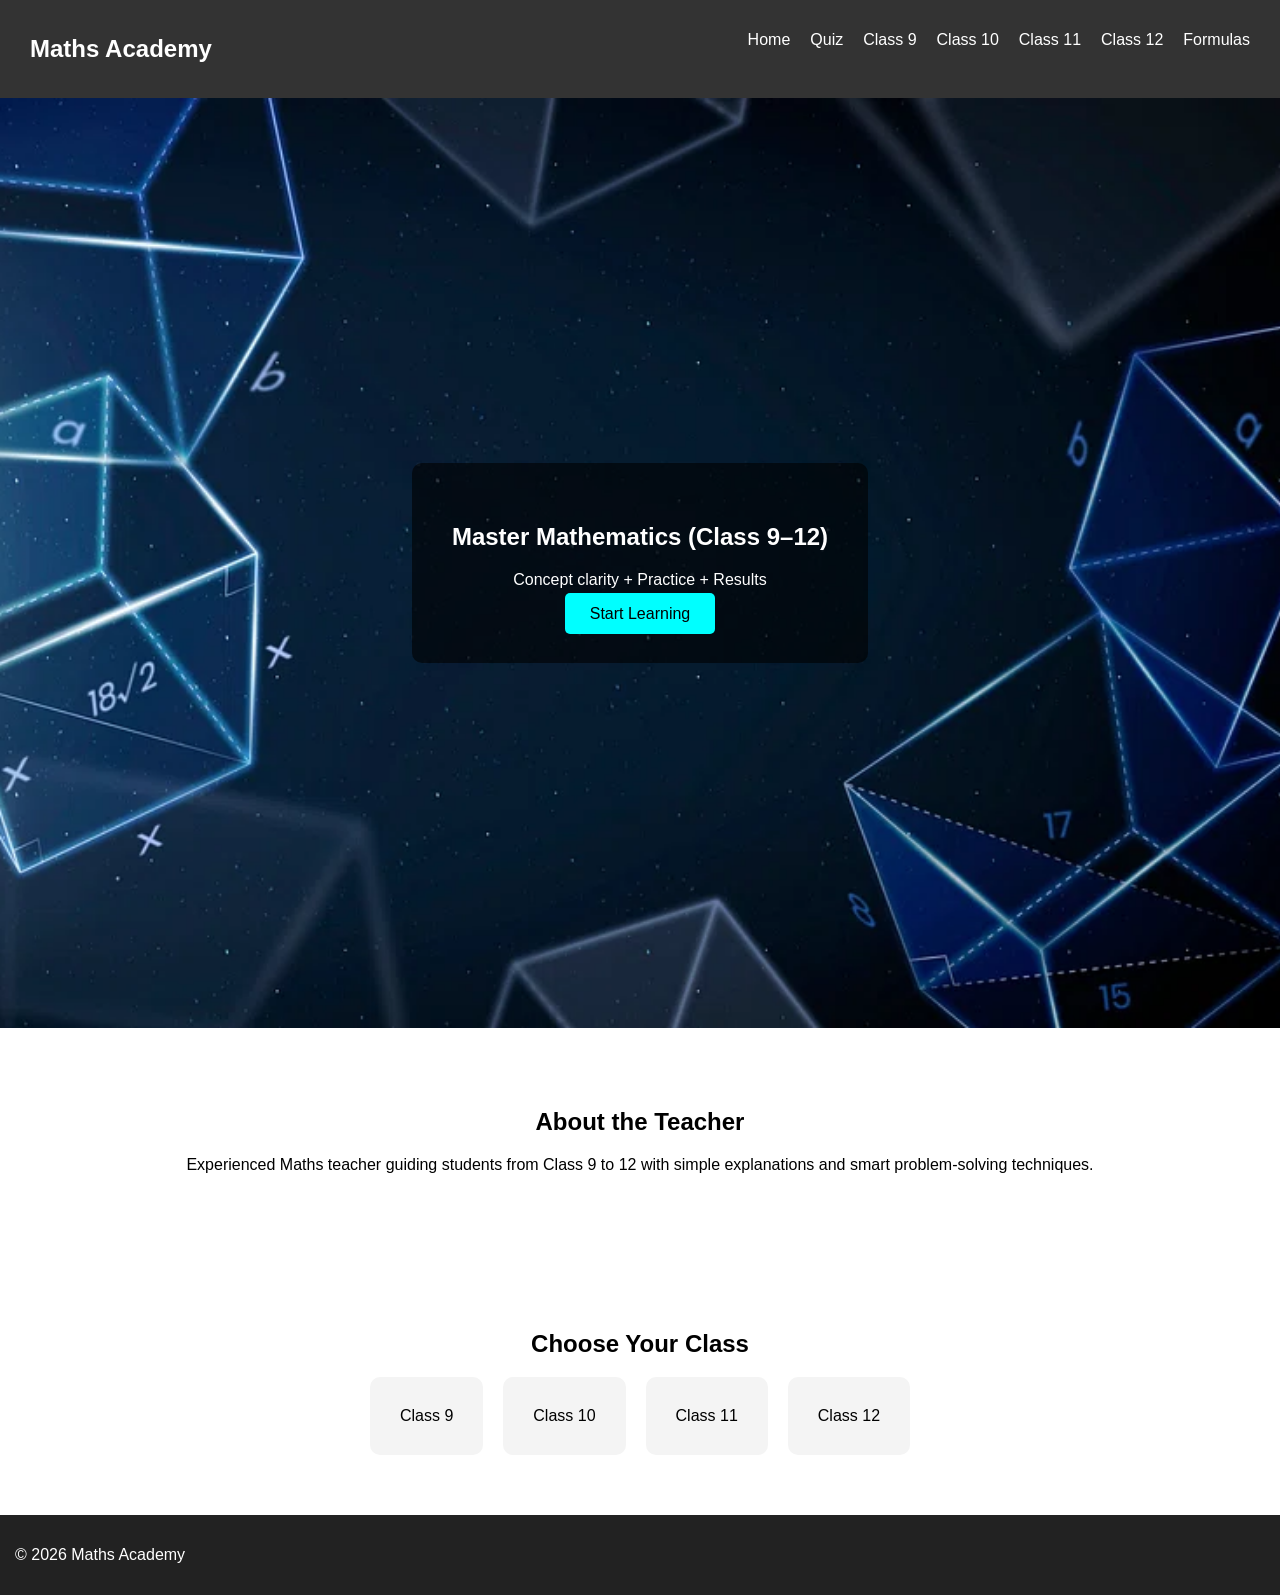
<file: index.html>
<!DOCTYPE html>
<html lang="en">
<head>
    <meta charset="UTF-8">
    <meta name="viewport" content="width=device-width, initial-scale=1.0">
    <title>Maths Academy</title>
    <link rel="stylesheet" href="styles.css">
</head>
<body>

    <!-- Navbar -->
    <nav>
        <h1 class="logo">Maths Academy</h1>
        <ul>
            <li><a href="index.html">Home</a></li>
            <li><a href="quiz.html">Quiz</a></li>
            <li><a href="pages/class9.html">Class 9</a></li>
            <li><a href="pages/class10.html">Class 10</a></li>
            <li><a href="pages/class11.html">Class 11</a></li>
            <li><a href="pages/class12.html">Class 12</a></li>
            <li><a href="pages/formulas.html">Formulas</a></li>
        </ul>
    </nav>

    <!-- Hero Section -->
    <section class="hero">
        <div class="overlay">
            <h2 class="fade-in">Master Mathematics (Class 9–12)</h2>
            <p class="fade-in delay">Concept clarity + Practice + Results</p>
            <a href="pages/class9.html" class="btn fade-in delay2">Start Learning</a>
        </div>
    </section>

    <!-- About -->
    <section class="about fade-up">
        <h2>About the Teacher</h2>
        <p>
            Experienced Maths teacher guiding students from Class 9 to 12 
            with simple explanations and smart problem-solving techniques.
        </p>
    </section>

    <!-- Classes -->
    <section class="classes fade-up">
        <h2>Choose Your Class</h2>
        <div class="cards">
            <a href="pages/class9.html" class="card">Class 9</a>
            <a href="pages/class10.html" class="card">Class 10</a>
            <a href="pages/class11.html" class="card">Class 11</a>
            <a href="pages/class12.html" class="card">Class 12</a>
        </div>
    </section>

    <!-- Footer -->
    <footer>
        <p>© 2026 Maths Academy</p>
    </footer>

</body>
</html>
</file>
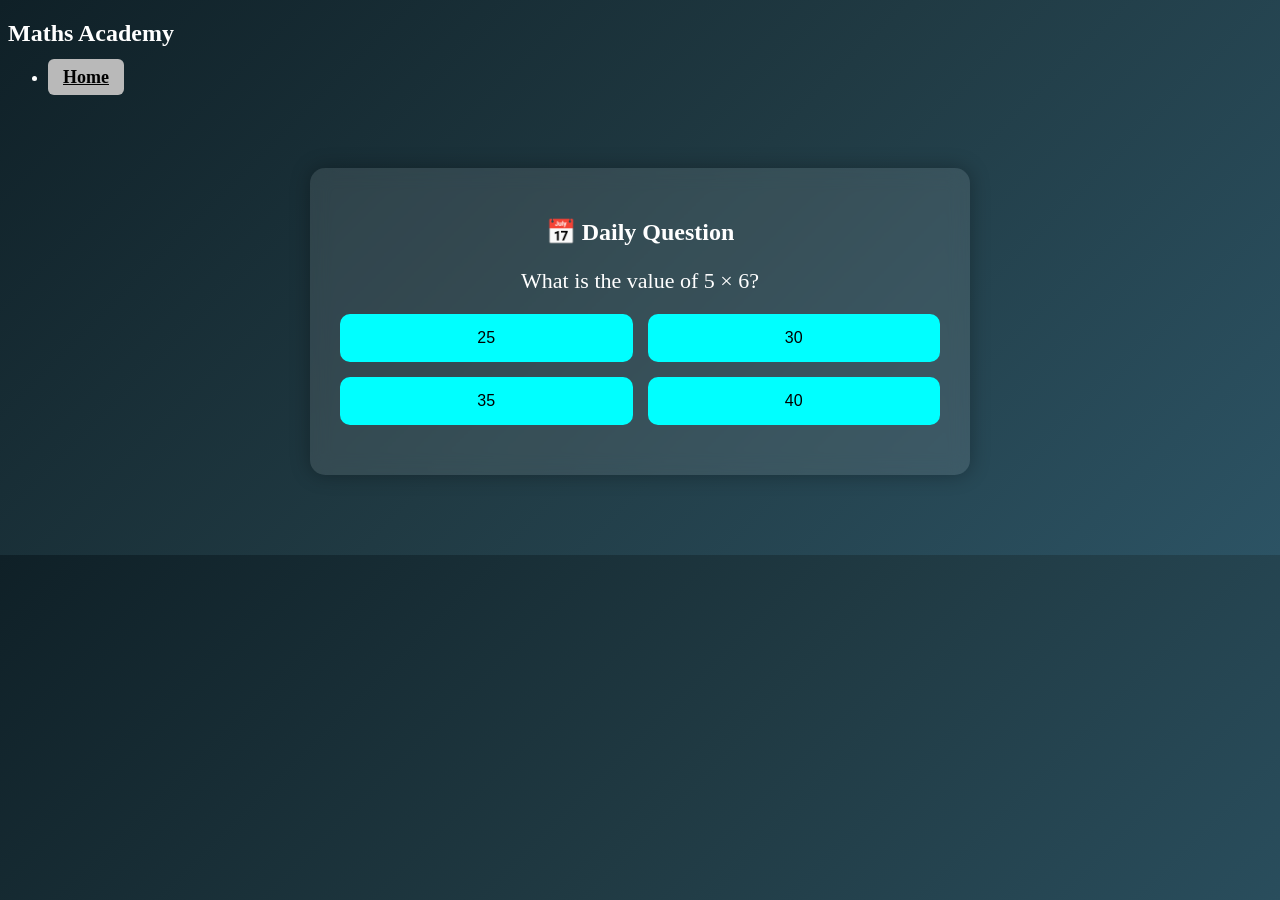
<file: quiz.html>
<!DOCTYPE html>
<html lang="en">
<head>
    <meta charset="UTF-8">
    <meta name="viewport" content="width=device-width, initial-scale=1.0">
    <title>Daily Quiz</title>
    <link rel="stylesheet" href="styles1.css">
</head>
<body class="quiz-body">

    <nav>
        <h1 class="logo">Maths Academy</h1>
        <ul>
            <li><a href="index.html" class="nav-link  home-btn">Home</a></li>
        </ul>
    </nav>

    <section class="quiz-container fade-in">

        <h2>📅 Daily Question</h2>

        <p id="question" class="question">
            What is the value of 5 × 6?
        </p>

        <div class="options">
            <button onclick="checkAnswer(1)">25</button>
            <button onclick="checkAnswer(2)">30</button>
            <button onclick="checkAnswer(3)">35</button>
            <button onclick="checkAnswer(4)">40</button>
        </div>

        <p id="result" class="result"></p>

    </section>

<script>
let answered = false;

function checkAnswer(option) {
    let result = document.getElementById("result");

    // If already answered
    if (answered) {
        result.innerHTML = "⚠️ You already attempted this question!";
        result.style.color = "orange";
        return;
    }

    answered = true;

    let correct = 2;

    // Disable all buttons
    let buttons = document.querySelectorAll(".options button");
    buttons.forEach(btn => btn.disabled = true);

    if(option === correct) {
        result.innerHTML = "✅ Correct!";
        result.style.color = "lime";
    } else {
        result.innerHTML = "❌ Wrong!";
        result.style.color = "red";
    }
}
</script>
</body>
</html>
</file>
<file: styles.css>
/* Reset */
body {
    margin: 0;
    font-family: 'Segoe UI', sans-serif;
}

/* Navbar */
nav {
    background: rgba(0,0,0,0.8);
    color: white;
    padding: 15px 30px;
    display: flex;
    justify-content: space-between;
    position: sticky;
    top: 0;
}

nav ul {
    display: flex;
    gap: 20px;
    list-style: none;
}

nav a {
    color: white;
    text-decoration: none;
    transition: 0.3s;
}

nav a:hover {
    color: cyan;
}

.logo {
    font-weight: bold;
}

/* Hero Section with Image */
.hero {
    height: 90vh;
    background: url("images/maths1.jpeg") no-repeat center/cover;
    display: flex;
    justify-content: center;
    align-items: center;
}

.overlay {
    background: rgba(0,0,0,0.6);
    padding: 40px;
    text-align: center;
    color: white;
    border-radius: 10px;
}

/* Button */
.btn {
    padding: 12px 25px;
    background: cyan;
    color: black;
    text-decoration: none;
    border-radius: 5px;
    transition: 0.3s;
}

.btn:hover {
    background: white;
}

/* Sections */
section {
    padding: 60px 20px;
    text-align: center;
}

/* Cards */
.cards {
    display: flex;
    justify-content: center;
    gap: 20px;
    flex-wrap: wrap;
}

.card {
    padding: 30px;
    background: #f4f4f4;
    text-decoration: none;
    color: black;
    border-radius: 10px;
    transition: 0.3s;
}

.card:hover {
    transform: scale(1.1);
    background: cyan;
}

/* Animations */
.fade-in {
    opacity: 0;
    animation: fadeIn 1s forwards;
}

.delay {
    animation-delay: 0.5s;
}

.delay2 {
    animation-delay: 1s;
}

@keyframes fadeIn {
    to {
        opacity: 1;
    }
}

.fade-up {
    opacity: 0;
    transform: translateY(30px);
    animation: fadeUp 1s forwards;
}

@keyframes fadeUp {
    to {
        opacity: 1;
        transform: translateY(0);
    }
}

/* Footer */
footer {
    background: #222;
    color: white;
    padding: 15px;
}
</file>
<file: styles1.css>
.quiz-body {
    background: linear-gradient(135deg, #0f2027, #203a43, #2c5364);
    color: white;
}

/* Quiz Container */
.quiz-container {
    color: white;
    max-width: 600px;
    margin: 80px auto;
    padding: 30px;
    background: rgba(255,255,255,0.1);
    border-radius: 15px;
    backdrop-filter: blur(10px);
    text-align: center;
    box-shadow: 0 0 20px rgba(0,0,0,0.3);
}

/* Question */
.question {
    font-size: 22px;
    margin-bottom: 20px;
}

/* Options */
.options {
    display: grid;
    grid-template-columns: 1fr 1fr;
    gap: 15px;
}

.options button {
    padding: 15px;
    border: none;
    border-radius: 10px;
    background: cyan;
    color: black;
    font-size: 16px;
    cursor: pointer;
    transition: 0.3s;
}

/* Hover effect */
.options button:hover {
    transform: scale(1.05);
    background: white;
}

/* Result */
.result {
    margin-top: 20px;
    font-size: 20px;
    font-weight: bold;
}

/* Fade animation */
.fade-in {
    opacity: 1;
} 
/* Navbar Animation */
.nav-link {
    position: relative;
    transition: 0.3s;
    color: white;
}

/* Underline animation */
.nav-link::after {
    content: "";
    position: absolute;
    width: 0%;
    height: 2px;
    left: 0;
    bottom: -3px;
    background: cyan;
    transition: 0.3s;
}

.nav-link:hover::after {
    width: 100%;
}

/* Hover glow effect */
.nav-link:hover {
    color: cyan;
}
/* Bigger Home Button */
.home-btn {
    font-size: 18px;
    padding: 8px 15px;
    background: rgb(185, 185, 185);
    color: black;
    border-radius: 6px;
    font-weight: bold;
    transition: 0.3s;
}

/* Hover effect */
.home-btn:hover {
    background: rgb(185, 185, 185);
    transform: scale(1.1);
}
.result {
    transition: 0.3s;
}
</file>
